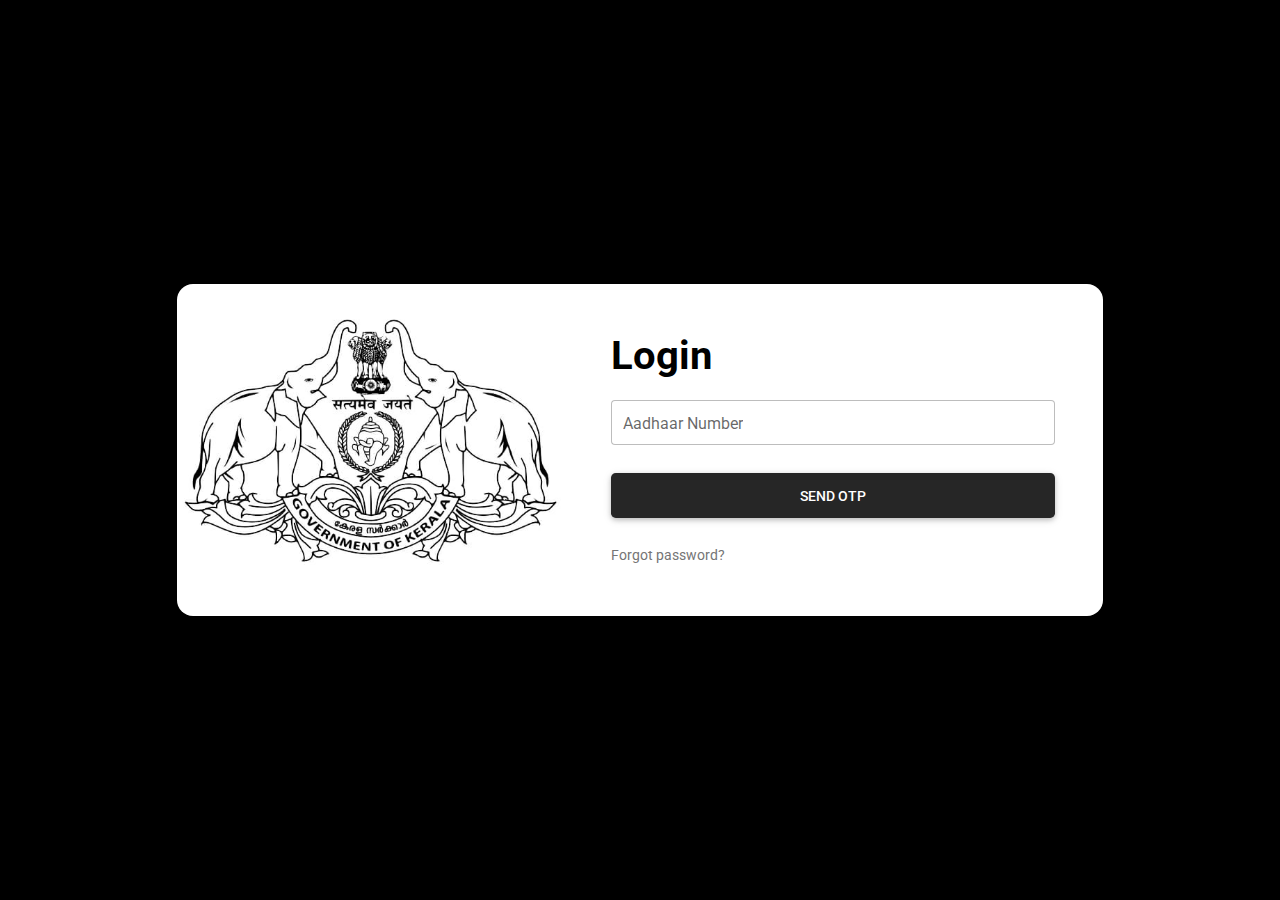
<file: login.html>
<!DOCTYPE html>
<html lang="en">

<head>
  <meta charset="UTF-8" />
  <meta name="viewport" content="width=device-width, initial-scale=1, shrink-to-fit=no" />
  <meta http-equiv="x-ua-compatible" content="ie=edge" />
  <title>Login</title>
  <!-- MDB icon -->
  <!--<link rel="icon" href="img/mdb-favicon.ico" type="image/x-icon" /> -->
  <!-- Font Awesome -->
  <link rel="stylesheet" href="https://cdnjs.cloudflare.com/ajax/libs/font-awesome/6.0.0/css/all.min.css" />
  <!-- Google Fonts Roboto -->
  <link rel="stylesheet" href="https://fonts.googleapis.com/css2?family=Roboto:wght@300;400;500;700;900&display=swap" />
  <!-- MDB -->
  <link rel="stylesheet" href="css/mdb.min.css" />
</head>

<body>
  <!-- Start your project here-->
  <section class="vh-100" style="background-color: black;">
    <div class="container py-5 h-100">
      <div class="row d-flex justify-content-center align-items-center h-100">
        <div class="col col-xl-10">
          <div class="card" style="border-radius: 1rem;">
            <div class="row g-0">
              <div class="col-md-6 col-lg-5 d-none d-md-block">
                <img src="gvt.jpg" alt="login form" class="img-fluid"
                  style="border-radius: 1rem 0 0 1rem; margin-top: 30px;" />
              </div>
              <div class="col-md-6 col-lg-7 d-flex align-items-center">
                <div class="card-body p-4 p-lg-5 text-black">

                  <form action="" method="post">

                    <div class="d-flex align-items-center mb-3 pb-1">

                      <span class="h1 fw-bold mb-0">Login</span>
                    </div>
                    <div class="form-outline mb-4">
                      <input type="text" pattern="[0-9]{12}" id="form2Example17" name="aadhaar"
                        class="form-control form-control-lg" required="" />
                      <label class="form-label" for="form2Example17">Aadhaar Number</label>
                    </div>
                    <div class="pt-1 mb-4">
                      <input type="button" id="otp" class="btn btn-dark btn-lg btn-block" name="otp" value="Send OTP"
                        onclick="show()">
                    </div>
                    <div class="form-outline mb-4" id="hide1" style="display: none;">
                      <input type="text" id="form2Example27" name="psw" class="form-control form-control-lg"
                        required="" />
                      <label class="form-label" for="form2Example27"> Enter OTP</label>
                    </div>
                    <div class="pt-1 mb-4" id="hide2" style="display: none;">
                      <input type="submit" class="btn btn-dark btn-lg btn-block" name="submit" value="Verify">
                    </div>
                    <a class="small text-muted" href="forgot_pswd.php">Forgot password?</a>
                  </form>
                </div>
              </div>
            </div>
          </div>
        </div>
      </div>
    </div>
  </section>
  <!-- End your project here-->
  <script>
    function show() {
      var a = document.getElementById('form2Example17').value;
      var regexp = /^[2-9]{1}[0-9]{11}$/;
      if (a.match(regexp)) {
        document.getElementById('hide1').style.display = 'block';
        document.getElementById('hide2').style.display = 'block';
        document.getElementById('otp').hidden = 'true';
      }
      else {
        alert('Enter Valid Aadhaar Number');
      }

    }
  </script>
  <!-- MDB -->
  <script type="text/javascript" src="js/mdb.min.js"></script>
  <!-- Custom scripts -->
  <script type="text/javascript"></script>
</body>

</html>
</file>
